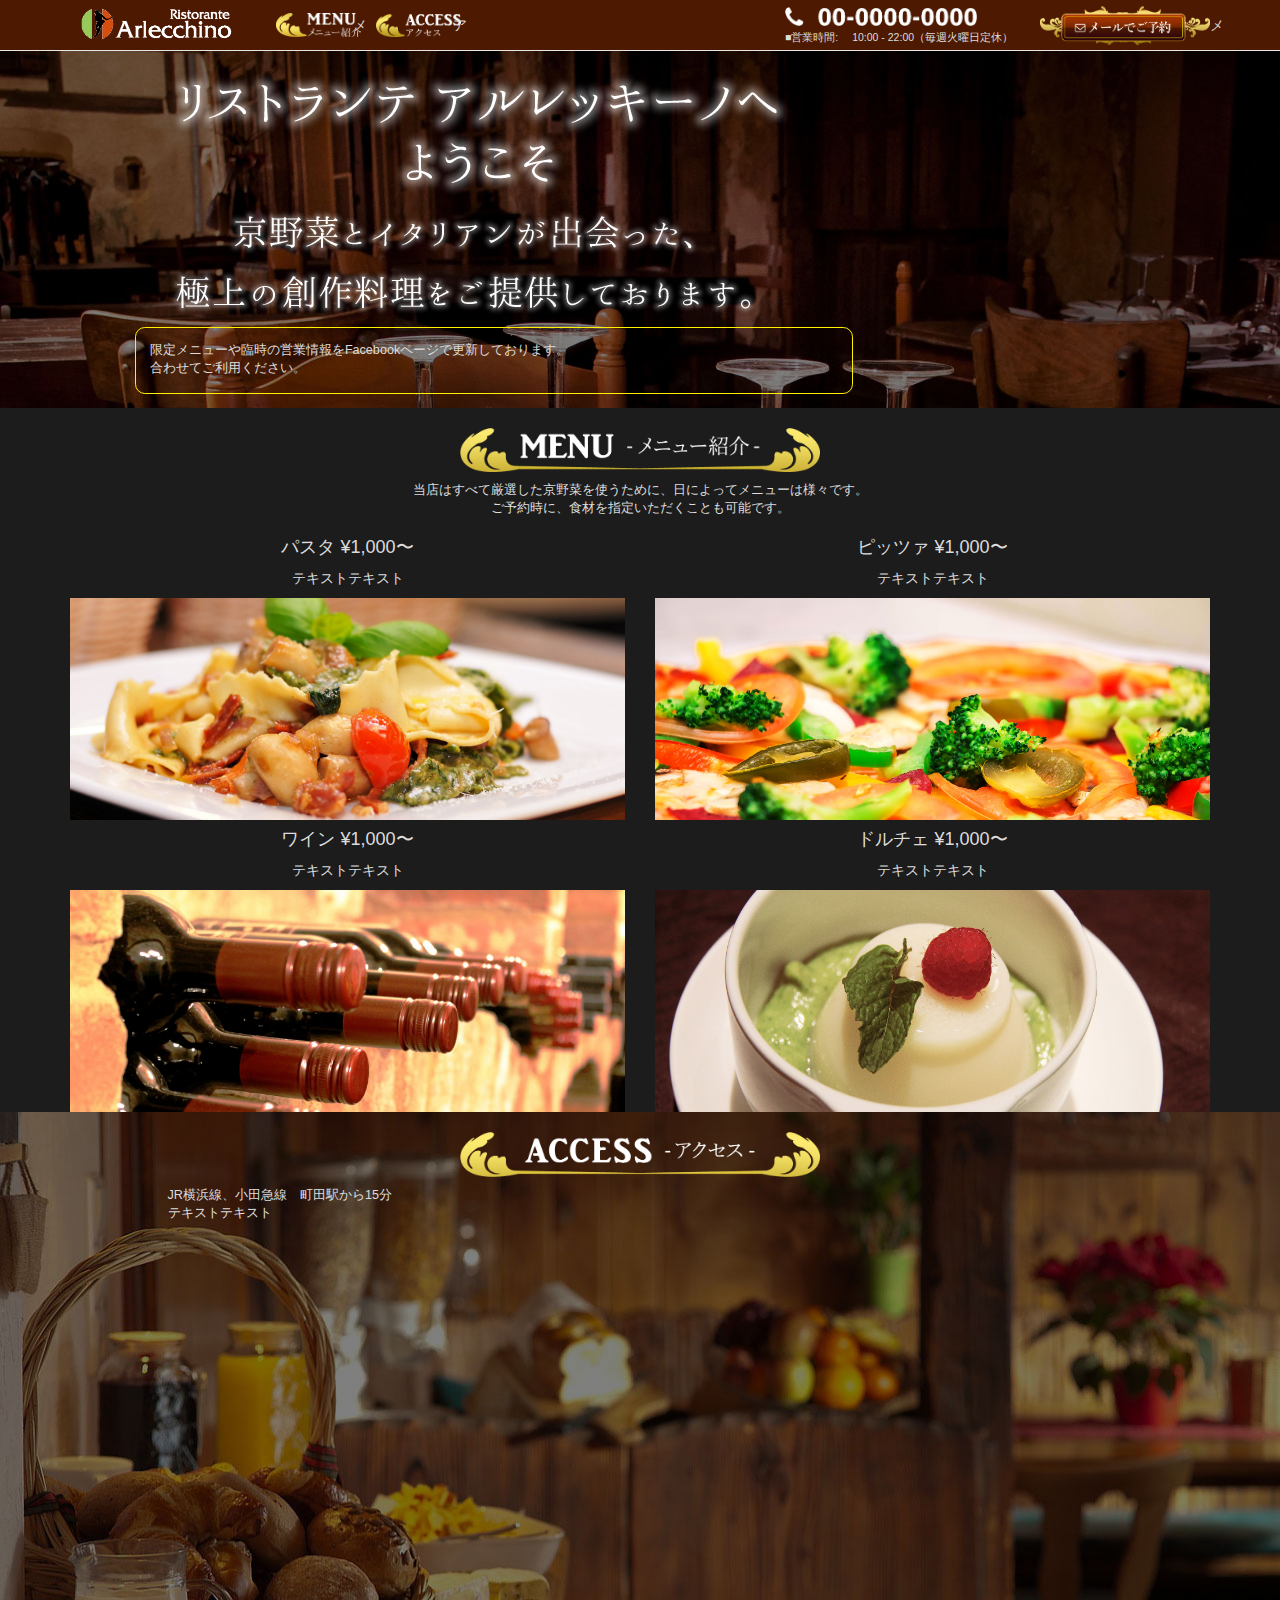
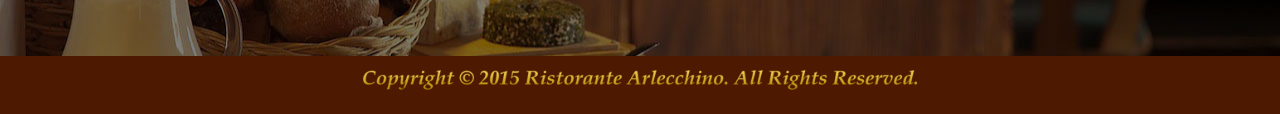
<file: index.html>
<!DOCTYPE html>
<html>
<head>
	<meta charset="utf-8">
	<meta http-equiv="X-UA-Compatible" content="IE=edge">
	<meta name="viewport" content="width=device-width, initial-scale=1">
	<title>イタリアンレストラン リストランテ アルレッキーノ</title>
	<link href="https://maxcdn.bootstrapcdn.com/bootstrap/3.3.5/css/bootstrap.min.css" rel="stylesheet">
	<script src="https://ajax.googleapis.com/ajax/libs/jquery/1.11.3/jquery.min.js"></script>
	<script src="https://maxcdn.bootstrapcdn.com/bootstrap/3.3.5/js/bootstrap.min.js"></script>

	<link href="css/style.css" rel="stylesheet">
	
	<script>// 動かない
	$(function() {
		$(window).hashchange(function(){
			var pos = $("a[name='" + location.hash.substr(1) + "']").offset().top;
			// $('html, body').animate({ scrollTop: pos - 40 }, 0); // does not jump well on page load on safari
			// $('html, body').animate({ scrollTop: pos - 40 }, 1); // works, but have to wait 1ms
			window.scrollTo(0, pos - 50); // worked on safari, chrome, firefox well
		});
		// trigger the event on page load.
		if (location.hash) { $(window).hashchange(); }
	});
	</script>

</head>
<body>
		
<nav class="navbar navbar-default navbar-fixed-top">
	<div class="container">
		<div class="navbar-header">
			<button type="button" class="navbar-toggle collapsed" data-toggle="collapse" data-target="#navbar" aria-expanded="false" aria-controls="navbar">
				<span class="sr-only">Toggle navigation</span>
				<span class="icon-bar"></span>
				<span class="icon-bar"></span>
				<span class="icon-bar"></span>
			</button>
			<a class="navbar-brand" href="#"><img src="img/logo.png" class="img-responsive"></a>
		</div>
		<div id="navbar" class="navbar-collapse collapse">
			<ul class="nav navbar-nav">
				<li class="nav_01 hidden-xs"><a href="#menu">メニュー紹介</a></li>
				<li class="nav_02 hidden-xs"><a href="#access">アクセス</a></li>
				<li class="visible-xs"><a href="#menu">メニュー紹介</a></li>
				<li class="visible-xs"><a href="#access">アクセス</a></li>
			</ul>
			<ul class="nav navbar-nav navbar-right">
				<li class="nav_03 hidden-xs">
					<img src="img/tel_pc.png" alt="Tel: 00-0000-0000" class="img-responsive">
					<p class="initialism-more">■営業時間: 　10:00 - 22:00（毎週火曜日定休）</p>
				</li>
				<li class="nav_04 hidden-xs"><a href="mailto:mail@example.com">メールでご予約</a></li>
			</ul>
		</div><!--/.nav-collapse -->
	</div>
</nav>

<section id="welcome">
	<div class="container">
		<div class="row">
			<div class="col-xs-10 col-xs-offset-1 col-sm-7 col-sm-offset-1">
				<h1><img src="img/welcome_msg.png" alt="リストランテ アルレッキーノへようこそ" class="img-responsive"></h1>
				<p><img src="img/welcome_description.png" alt="京野菜とイタリアンが出会った、極上の創作料理をご提供しております。" class="img-responsive"></p>
				<p class="visible-xs"><a href="tel:00000000000"><img src="img/tel.png" alt="お電話で予約" class="img-responsive img-responsive-center"></a></p>
				<p class="text-center visible-xs"><a href="mailto:mail@exapmle.com">メールでのご予約はこちら</a></p>
				<p class="text-center visible-xs initialism">■営業時間: 　10:00 - 22:00<br>（毎週火曜日定休）</p>

				<div class="facebook">
					<p class="initialism">限定メニューや臨時の営業情報をFacebookページで更新しております。<br>合わせてご利用ください。</p>
					<p class="visible-xs"><a href="#facebook"><img src="img/fb_sp.png" alt="本日のおすすめメニュー、臨時営業情報はこちら" class="img-responsive"></a></p>
				</div>
			</div>
			<div class="hidden-xs col-sm-3">
				<!-- Facebookをここに[PC]-->
			</div>
		</div>
	</div>
</section>

<section id="menu">
	<div class="container">
		<div class="row">
			<div class="col-xs-10 col-xs-offset-1 col-sm-4 col-sm-offset-4">
				<h2><img src="img/h_menu.png" alt="メニュー紹介" class="img-responsive"></h2>
			</div>
			<div class="col-xs-12">
				<p class="text-center initialism">当店はすべて厳選した京野菜を使うために、<br class="visible-xs">日によってメニューは様々です。<br>ご予約時に、食材を指定いただくことも可能です。</p>
			</div>
		</div>
		<div class="row">
			<div class="col-xs-12 col-sm-6">
				<h3 class="text-center h4">パスタ ¥1,000〜</h3>
				<p class="text-center">テキストテキスト</p>
				<img src="img/pasta.jpg" alt="パスタ" class="img-responsive">
			</div>
			<div class="col-xs-12 col-sm-6">
				<h3 class="text-center h4">ピッツァ ¥1,000〜</h3>
				<p class="text-center">テキストテキスト</p>
				<img src="img/pizza.jpg" alt="ピッツァ" class="img-responsive">
			</div>
		</div>
		<div class="row">
			<div class="col-xs-12 col-sm-6">
				<h3 class="text-center h4">ワイン ¥1,000〜</h3>
				<p class="text-center">テキストテキスト</p>
				<img src="img/wine.jpg" alt="ワイン" class="img-responsive">
			</div>
			<div class="col-xs-12 col-sm-6">
				<h3 class="text-center h4">ドルチェ ¥1,000〜</h3>
				<p class="text-center">テキストテキスト</p>
				<img src="img/dolce.jpg" alt="ドルチェ" class="img-responsive">
			</div>
		</div>
	</div>
</section>

<section id="access">
	<div class="container">
		<div class="row">
			<div class="col-xs-10 col-xs-offset-1 col-sm-4 col-sm-offset-4">
				<h2><img src="img/h_access.png" alt="アクセス" class="img-responsive"></h2>
			</div>
		</div>
		<div class="row">
			<div class="col-xs-12 col-sm-5 col-sm-offset-1">
				<p class="initialism">JR横浜線、小田急線　町田駅から15分<br>テキストテキスト</p>
			</div>
			<div class="col-xs-12 col-sm-5">
				<div class="ggmap">
					<iframe src="https://www.google.com/maps/embed?pb=!1m18!1m12!1m3!1d811.5306967754905!2d139.44332919999997!3d35.55066959999999!2m3!1f0!2f0!3f0!3m2!1i1024!2i768!4f13.1!3m3!1m2!1s0x6018feac6fa115b9%3A0xc6b8194201f2567e!2z44CSMTk0LTAwMjEg5p2x5Lqs6YO955S655Sw5biC5Lit55S677yS5LiB55uu77yZ4oiS77yR77yZ!5e0!3m2!1sja!2sjp!4v1437263451493" width="600" height="450" frameborder="0" style="border:0" allowfullscreen></iframe>
				</div>
			</div>
		</div>
	</div>
</section>
	
<section id="facebook">
	<div class="container">
		<div class="row">
			<div class="visible-xs col-xs-12">
				<!-- Facebookをここに[SP]-->
			</div>
		</div>
	</div>
</section>

<footer>
	<div class="container">
		<div class="row">
			<div class="col-xs-12 col-sm-6 col-sm-offset-3">
				<p><img src="img/copyright.png" alt="Copyright © 2015 Ristorante Arlecchino. All Rights Reserved." class="img-responsive"></p>
			</div>
		</div>
	</div>
</footer>


</body>
</html>
</file>
<file: css/style.css>
@charset "utf-8";

body {
	padding-top: 50px;
	color: #ddd;
}

.initialism-more {
	font-size: 75%;
}

.navbar {
	background: #4d1900;
}
.navbar-brand {
  padding: 0 15px;
}
.navbar-brand>img {
  width: auto;
  height: 100%;
}


.navbar-default .navbar-nav li.nav_01 {
	text-indent:100%;
	white-space:nowrap;
	overflow:hidden;
	width: 100px;
	background: url(../img/nav_menu.png) no-repeat center center;
	background-size: 85%;
}
.navbar-default .navbar-nav li.nav_01:hover {
	background: url(../img/nav_menu_hover.png) no-repeat center center;
	background-size: 85%;
}
.navbar-default .navbar-nav li.nav_02 {
	text-indent:100%;
	white-space:nowrap;
	overflow:hidden;
	width: 100px;
	background: url(../img/nav_access.png) no-repeat center center;
	background-size: 85%;
}
.navbar-default .navbar-nav li.nav_02:hover {
	background: url(../img/nav_access_hover.png) no-repeat center center;
	background-size: 85%;
}
.navbar-default .navbar-nav li.nav_03 {
	width: 240px;
}
.navbar-default .navbar-nav li.nav_03 img {
	margin-top: 7px;
	width: 80%;
}
.navbar-default .navbar-nav li.nav_03 p {
  margin: 4px 0 5px;
}
.navbar-default .navbar-nav li.nav_04 {
	text-indent:100%;
	white-space:nowrap;
	overflow:hidden;
	width: 200px;
	background: url(../img/reserve_btn_pc.png) no-repeat center center;
	background-size: 85%;
}
.navbar-default .navbar-nav li.nav_04:hover {
	background: url(../img/reserve_btn_pc_hover.png) no-repeat center center;
	background-size: 85%;
}


.navbar-default .navbar-nav>li>a {
  color: #ddd;
	transition: all 0.3s ease;
}/*
.navbar-default .navbar-nav>li>a:hover {
	background: rgba(255,255,255,0.3);
  color: #ddd;
}*/
.navbar-default .navbar-toggle:focus, .navbar-default .navbar-toggle:hover {
	background: rgba(255,255,255,0.3);
}
.navbar-default .navbar-toggle .icon-bar {
  background-color: #fff;
}

#welcome {
	padding-bottom: 1em;
	background: url(../img/bg_top.jpg);
	background-size: cover;
}
#welcome a {
	color: inherit;
	text-decoration: underline;
}
#welcome .facebook {
	width: 110%;
	margin-left: -5%;
	padding: 1em 1em 5px;
	border: 1px solid #fff100;
	border-radius: 0.7em;
}
#welcome .facebook p {
  text-transform: none;
}
#menu {
	background: #1c1c1c;
}
#access {
	padding-bottom: 1em;
	background: url(../img/bg_access.jpg);
	background-size: cover;
}
footer {
	padding: 1em 0;
	background: #4d1900;
}
</file>
